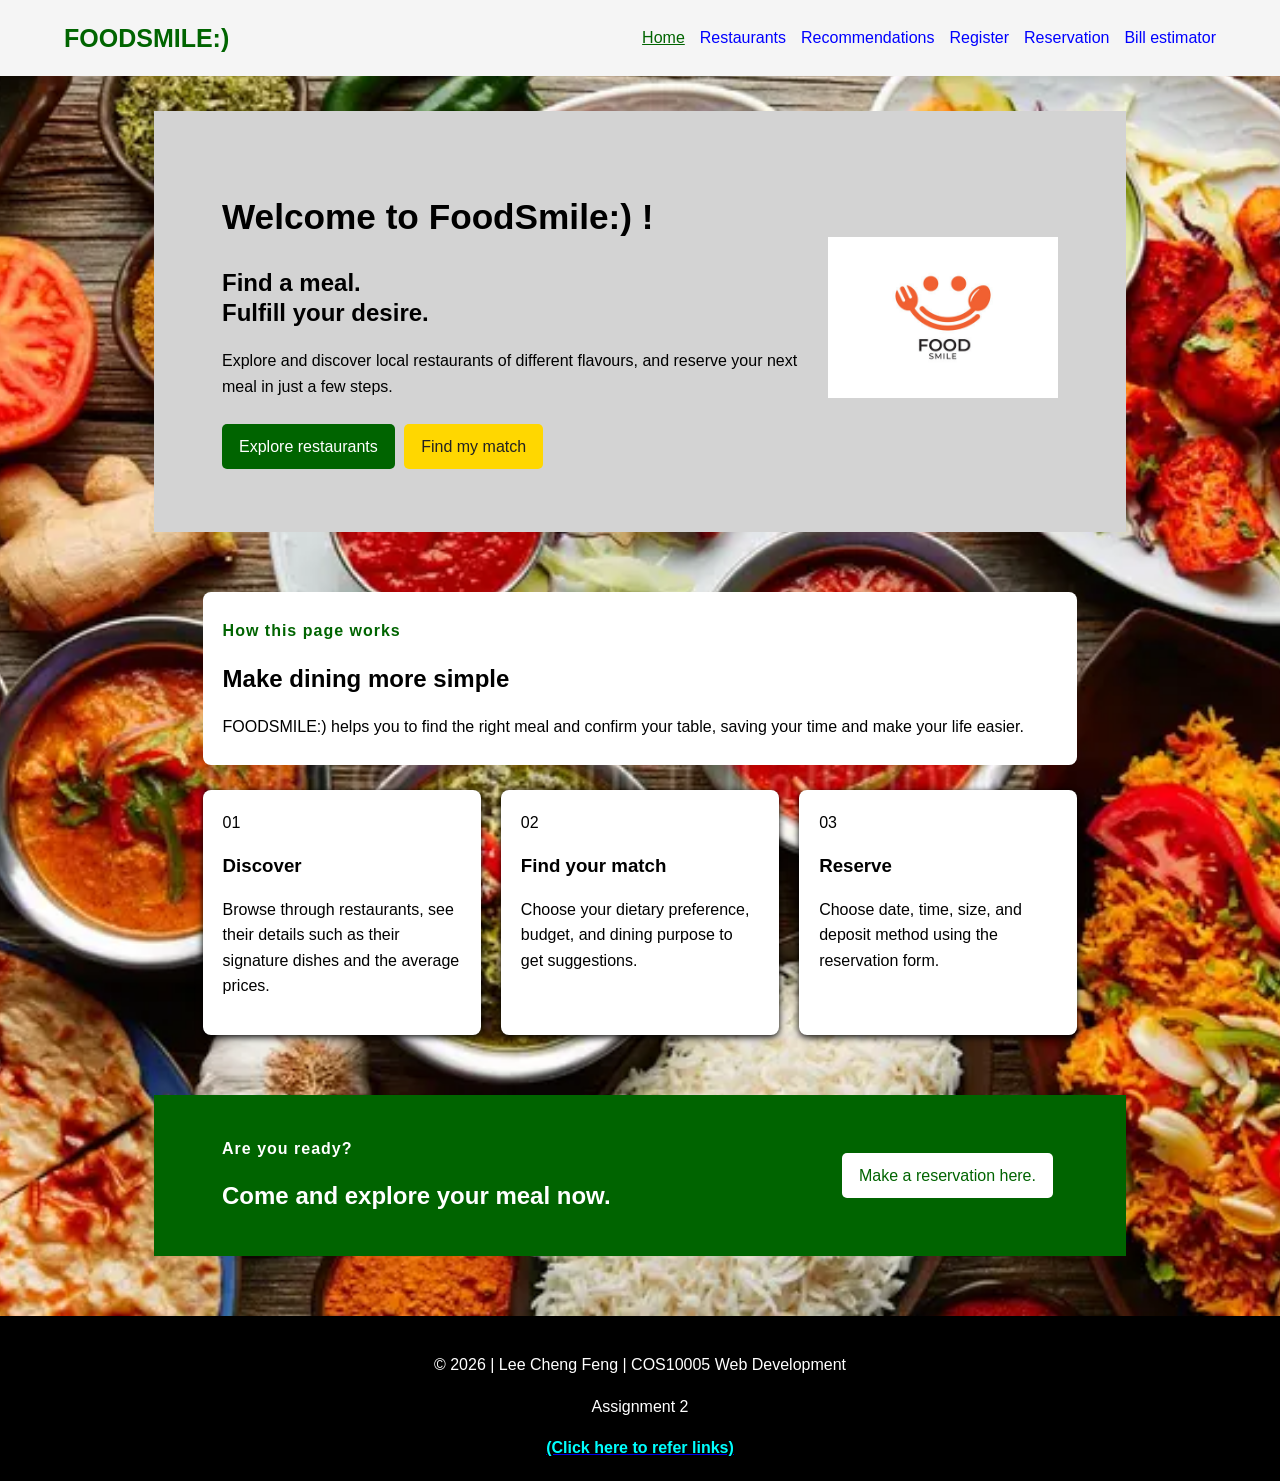
<file: 106730578_assign2/index.html>
<!DOCTYPE html>
<html lang="en">
<head>
<title>FOODSMILE:) | Home</title>
<meta charset="utf-8" />
<meta name="viewport" content="width=device-width, initial-scale=1">
<meta name="description" content="Web Development Assignment 2" >
<meta name="keywords" content="HTML, CSS and JavaScript" >
<meta name="author" content="Cheng Feng" >

<link href="css/style.css" rel="stylesheet">
<script src="js/script.js" defer></script>
</head>

<body style="background-image: url(images/background.webp); background-size: cover; background-repeat: no-repeat; background-position: center;">
    <header class="site-header">
        <a class="logo" href="index.html">FOODSMILE:)</a>
        <nav aria-label="Main navigation">
        <a class="active" aria-current="page" href="index.html">Home</a>
        <a href="restaurants.html">Restaurants</a>
        <a href="recommend.html">Recommendations</a>
        <a href="register.html">Register</a>
        <a href="reservation.html">Reservation</a>
        <a href="bill.html">Bill estimator</a>
        </nav>
    </header>

    <main>
        <section class="home">
            <div class="home-content">
                <h1>Welcome to FoodSmile:) !</h1>
                <h2>Find a meal.<br>Fulfill your desire.</h2>
                <p>Explore and discover local restaurants of different flavours, and reserve your next meal in just a few steps.</p>
                <div>
                    <a class="button" href="restaurants.html">Explore restaurants</a>
                    <a class="button button-outline" href="recommend.html">Find my match</a>
                </div>
            </div>
            <div class="home-logo"><img src="images/foodsmilelogo.jpg" alt="logo" height="300" width="300"></div>
        </section>

        <section class="section">
            <div class="section-heading">
                <p class="bold" >How this page works</p>
                <h2>Make dining more simple</h2>
                <p>FOODSMILE:) helps you to find the right meal and confirm your table, saving your time and make your life easier.</p>
            </div>

            <div class="feature-grid">
                <article class="feature-card"><span class="feature-number">01</span>
                    <h3>Discover</h3><p>Browse through restaurants, see their details such as their signature dishes and the average prices.</p></article>
                <article class="feature-card"><span class="feature-number">02</span>
                    <h3>Find your match</h3><p>Choose your dietary preference, budget, and dining purpose to get suggestions.</p></article>
                <article class="feature-card"><span class="feature-number">03</span>
                    <h3>Reserve</h3><p>Choose date, time, size, and deposit method using the reservation form.</p></article>
            </div>
        </section>

        <section class="below">
            <div><p class="bold">Are you ready?</p><h2>Come and explore your meal now.</h2></div>
            <a class="button button-light" href="reservation.html">Make a reservation here.</a>
        </section>
    </main>

    <footer class="site-footer"><p>&copy; 2026 | Lee Cheng Feng | COS10005 Web Development</p><p>Assignment 2</p><a href="refer.html"><strong>(Click here to refer links)</strong></a></footer>

</body>

</html>
</file>
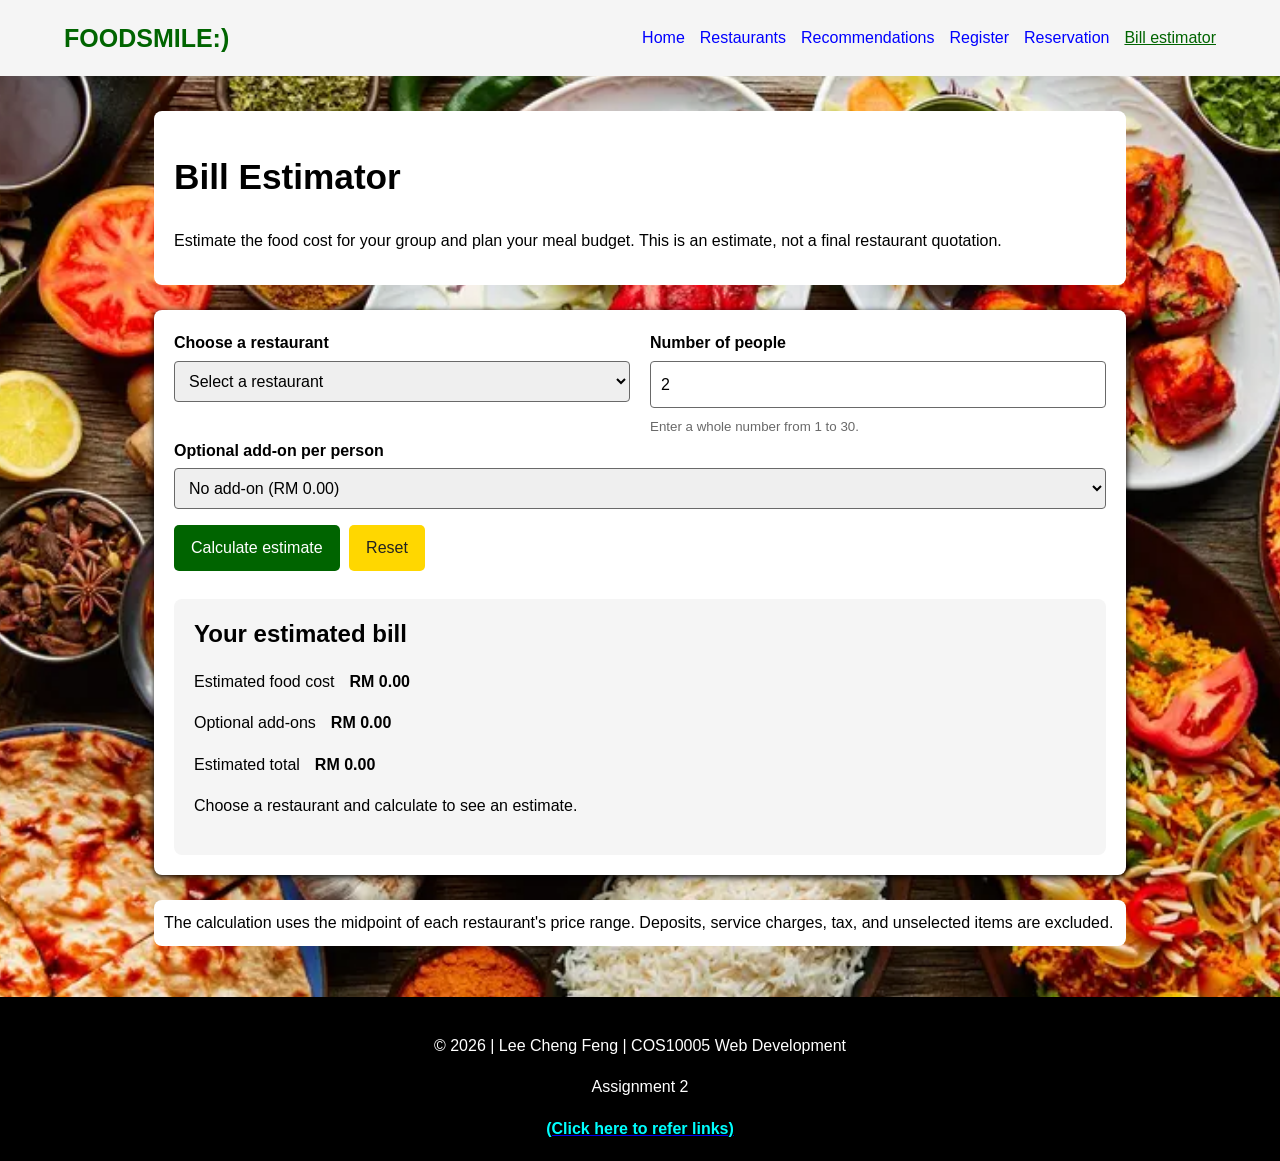
<file: 106730578_assign2/bill.html>
<!DOCTYPE html>
<html lang="en">
<head>
<title>FOODSMILE:) | Bill Estimator</title>
<meta charset="utf-8" />
<meta name="viewport" content="width=device-width, initial-scale=1">
<meta name="description" content="Web Development Assignment 2" >
<meta name="keywords" content="HTML, CSS and JavaScript" >
<meta name="author" content="Cheng Feng" >

<link href="css/style.css" rel="stylesheet">
<script src="js/script.js" defer></script>
</head>

<body style="background-image: url(images/background.webp); background-size: cover; background-repeat: no-repeat; background-position: center;">
    <header class="site-header">
        <a class="logo" href="index.html">FOODSMILE:)</a>
        <nav aria-label="Main navigation">
        <a href="index.html">Home</a>
        <a href="restaurants.html">Restaurants</a>
        <a href="recommend.html">Recommendations</a>
        <a href="register.html">Register</a>
        <a href="reservation.html">Reservation</a>
        <a class="active" aria-current="page" href="bill.html">Bill estimator</a>
        </nav>
    </header>

    <main class="page-main">
        <section class="page-intro"><h1>Bill Estimator</h1>
            <p>Estimate the food cost for your group and plan your meal budget. This is an estimate, not a final restaurant quotation.</p></section>
        <section class="form-panel">
            <form id="bill-form" novalidate>
                <div>
                    <div><label for="bill-restaurant">Choose a restaurant</label><select id="bill-restaurant" name="restaurant" required>
                        <option value="">Select a restaurant</option>
                        <option value="yip">Yip Noodle House</option>
                        <option value="grandmum">Grandmum Kitchen</option>
                        <option value="bangga">Bang Ga Bang Ga</option>
                        <option value="mentai">Sushi Mentai</option>
                        <option value="bkt">Yip Weng Bah Kut Teh</option>
                        <option value="moeko">Sushi Moeko</option></select></div>
                    <div><label for="bill-people">Number of people</label>
                        <input id="bill-people" name="people" type="number" min="1" max="30" value="2" required>
                        <small>Enter a whole number from 1 to 30.</small></div>
                    <div class="full-width"><label for="bill-extra">Optional add-on per person</label>
                        <select id="bill-extra" name="extra">
                            <option value="0">No add-on (RM 0.00)</option>
                            <option value="8">Starter (RM 8.00 per person)</option><option value="12">Dessert (RM 12.00 per person)</option>
                            <option value="6">Drink (RM 6.00 per person)</option></select></div>
                </div>
                <button class="button" type="submit">Calculate estimate</button>
                <button class="button button-outline" type="reset">Reset</button>
                <p id="bill-message" class="form-message" role="status" aria-live="polite"></p>
            </form>
            <div id="bill-result" aria-live="polite">
                <h2>Your estimated bill</h2>
                <p><span>Estimated food cost</span><strong id="bill-base">RM 0.00</strong></p>
                <p><span>Optional add-ons</span><strong id="bill-extra-total">RM 0.00</strong></p>
                <p><span>Estimated total</span><strong id="bill-total">RM 0.00</strong></p>
                <p id="bill-explanation">Choose a restaurant and calculate to see an estimate.</p>
            </div>
        </section>
        <p class="note">The calculation uses the midpoint of each restaurant's price range. 
            Deposits, service charges, tax, and unselected items are excluded.</p>
    </main>

    <footer class="site-footer"><p>&copy; 2026 | Lee Cheng Feng | COS10005 Web Development</p><p>Assignment 2</p><a href="refer.html"><strong>(Click here to refer links)</strong></a></footer>
</body>
</html>
</file>
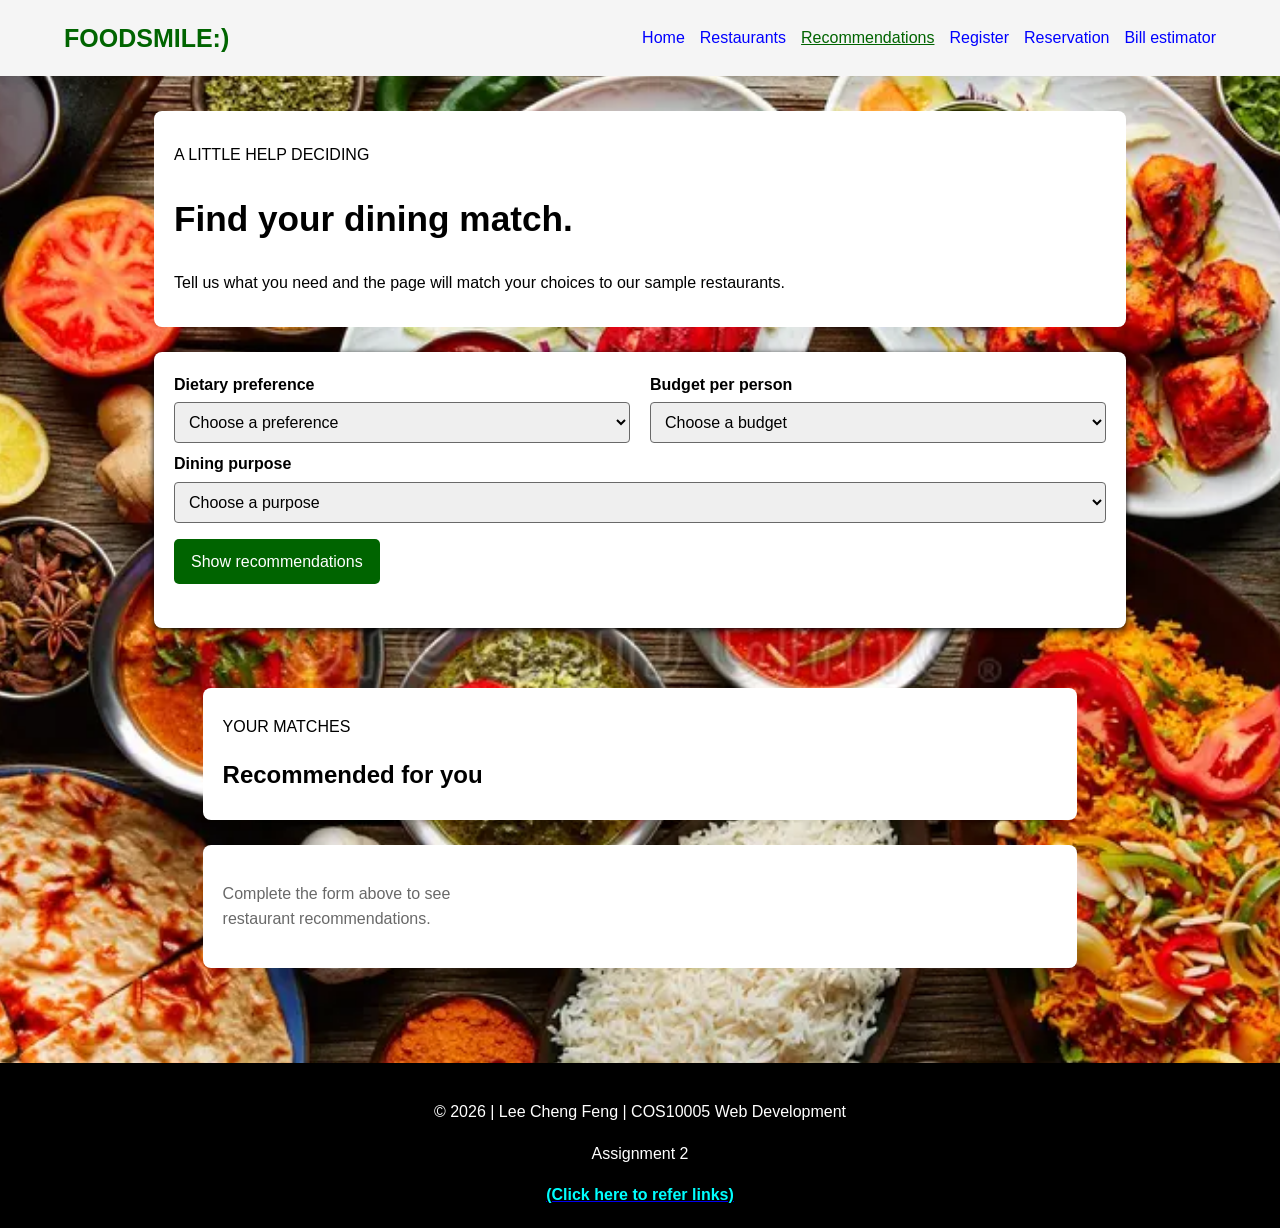
<file: 106730578_assign2/recommend.html>
<!DOCTYPE html>
<html lang="en">
<head>
<title>FOODSMILE:) | Recommendations</title>
<meta charset="utf-8" />
<meta name="viewport" content="width=device-width, initial-scale=1">
<meta name="description" content="Web Development Assignment 2" >
<meta name="keywords" content="HTML, CSS and JavaScript" >
<meta name="author" content="Cheng Feng" >

<link href="css/style.css" rel="stylesheet">
<script src="js/script.js" defer></script>
</head>

<body style="background-image: url(images/background.webp); background-size: cover; background-repeat: no-repeat; background-position: center;">
    <header class="site-header">
        <a class="logo" href="index.html">FOODSMILE:)</a>
        <nav aria-label="Main navigation">
        <a href="index.html">Home</a>
        <a href="restaurants.html">Restaurants</a>
        <a class="active" aria-current="page" href="recommend.html">Recommendations</a>
        <a href="register.html">Register</a>
        <a href="reservation.html">Reservation</a>
        <a href="bill.html">Bill estimator</a>
        </nav>
    </header>

    <main class="page-main">
        <section class="page-intro"><p>A LITTLE HELP DECIDING</p><h1>Find your dining match.</h1>
        <p>Tell us what you need and the page will match your choices to our sample restaurants.</p></section>
        <section class="form-panel">
            <form id="recommend-form">
                <div>
                    <div><label for="dietary">Dietary preference</label><select id="dietary" name="dietary" required>
                        <option value="">Choose a preference</option><option value="muslim">Muslim-friendly (pork-free)</option>
                        <option value="none">No preference</option></select></div>
                    <div><label for="budget">Budget per person</label><select id="budget" name="budget" required>
                        <option value="">Choose a budget</option><option value="low">Under RM 25</option>
                        <option value="medium">RM 25–40</option><option value="any">Any budget (up to RM 40)</option></select></div>
                    <div class="full-width"><label for="purpose">Dining purpose</label><select id="purpose" name="purpose" required>
                        <option value="">Choose a purpose</option><option value="family">Family</option>
                        <option value="friends">Friends / study group</option><option value="casual">Casual meal</option></select></div>
                </div>
                <button class="button" type="submit">Show recommendations</button>
                <p class="form-message" id="recommend-message" aria-live="polite"></p>
            </form>
        </section>
        <section class="section"><div class="section-heading left-heading"><p>YOUR MATCHES</p><h2>Recommended for you</h2></div><div id="recommend-results" class="recommend-results" aria-live="polite"><p class="empty-state">Complete the form above to see restaurant recommendations.</p></div></section>
    </main>

    <footer class="site-footer"><p>&copy; 2026 | Lee Cheng Feng | COS10005 Web Development</p><p>Assignment 2</p><a href="refer.html"><strong>(Click here to refer links)</strong></a></footer>
   
</body>

</html>
</file>
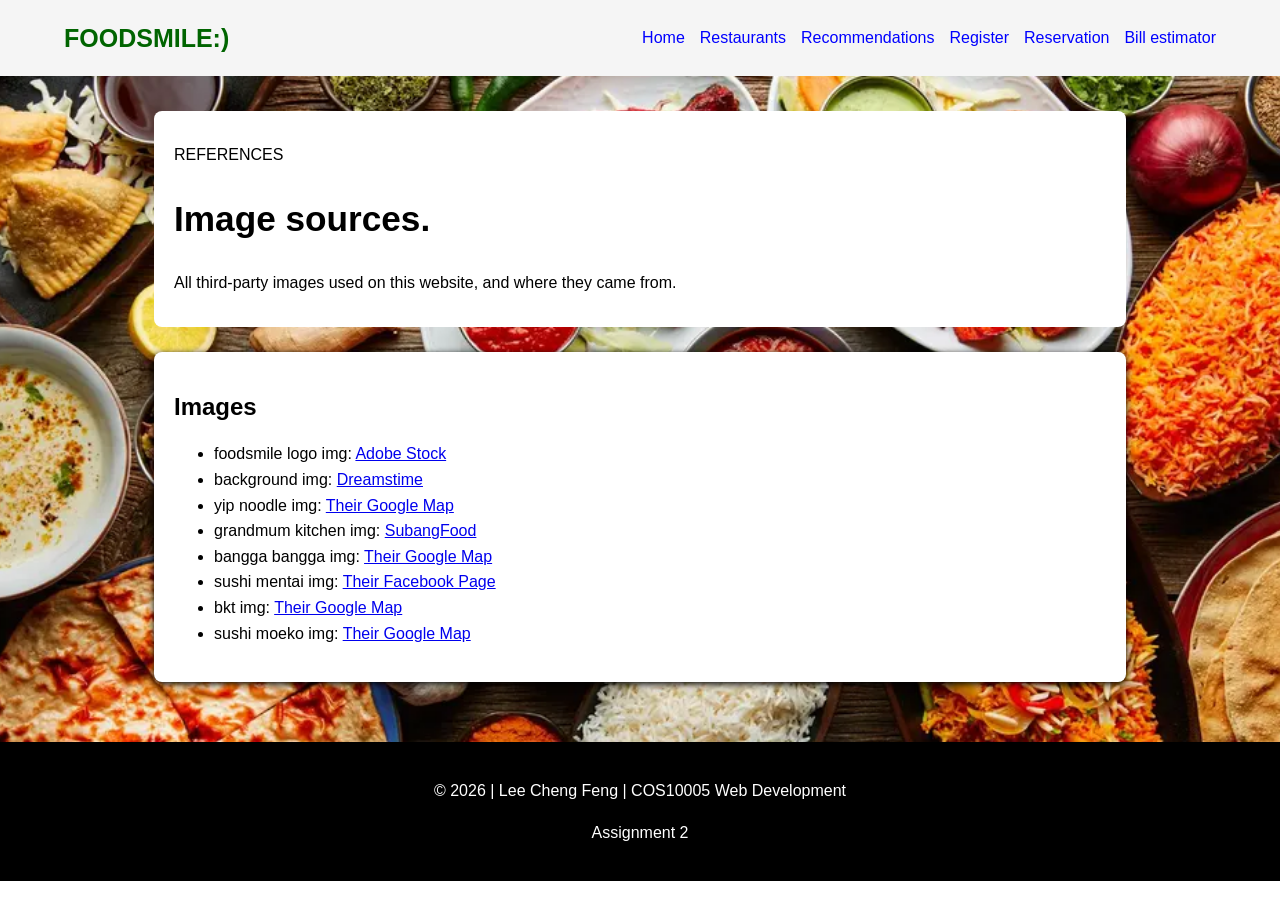
<file: 106730578_assign2/refer.html>
<!DOCTYPE html>
<html lang="en">
<head>
<title>FOODSMILE:) | References</title>
<meta charset="utf-8">
<meta name="viewport" content="width=device-width, initial-scale=1">
<meta name="description" content="Web Development Assignment 2">
<meta name="keywords" content="HTML, CSS and JavaScript">
<meta name="author" content="Cheng Feng">

<link href="css/style.css" rel="stylesheet">
<script src="js/script.js" defer></script>
</head>

<body style="background-image: url(images/background.webp); background-size: cover; background-repeat: no-repeat; background-position: center;">
    <header class="site-header">
        <a class="logo" href="index.html">FOODSMILE:)</a>
        <nav aria-label="Main navigation">
        <a href="index.html">Home</a>
        <a href="restaurants.html">Restaurants</a>
        <a href="recommend.html">Recommendations</a>
        <a href="register.html">Register</a>
        <a href="reservation.html">Reservation</a>
        <a href="bill.html">Bill estimator</a>
        </nav>
    </header>

    <main class="page-main">
        <section class="page-intro"><p>REFERENCES</p><h1>Image sources.</h1>
            <p>All third-party images used on this website, and where they came from.</p></section>
        <section class="form-panel">
            <h2>Images</h2>
            <ul>
            <li>foodsmile logo img: <a href="https://stock.adobe.com/search?k=food+logo&amp;asset_id=829908823">Adobe Stock</a></li>
            <li>background img: <a href="https://www.dreamstime.com/stock-photo-assorted-indian-recipes-food-various-spices-rice-wooden-table-image92742528">Dreamstime</a></li>
            <li>yip noodle img: <a href="https://www.google.com/maps/contrib/108924305484097502669/photos/@3.025941,101.6171987,3a,92y,90t/data=!3m7!1e2!3m5!1sCIABIhAGbzaqQSdmOmgNol8ACBfv!2e10!6shttps:%2F%2Flh3.googleusercontent.com%2Fgps-cs%2FAAjk-CMrHS2lfF_gVUQGy-nqz79YSsjZdvHRFoscy_GdkmSNMEb4U1iOG7lqHMJTmb_DedcNlOmfY6VCiHvxPYCf8nYN2Q5LMJ0PUMM9DoEeFCnGuegAeujW36WQmoivMjLX3zg2hgqwSNDJMzYx%3Dw365-h273-k-no!7i680!8i510!4m3!8m2!3m1!1e1?entry=ttu&amp;g_ep=EgoyMDI2MTEwOS4wIKXMDSoASAFQAw%3D%3D">Their Google Map</a></li>
            <li>grandmum kitchen img: <a href="https://subangfood.com/grandmum-kitchen/">SubangFood</a></li>
            <li>bangga bangga img: <a href="https://www.google.com/maps/contrib/104520121791303305859/photos/@3.0754102,101.5889601,3a,75y,90t/data=!3m7!1e2!3m5!1sCIABIhBJEM4wWtRqfxXjvhR-ZeHr!2e10!6shttps:%2F%2Flh3.googleusercontent.com%2Fgps-cs%2FAAjk-CMtzwk8c4mlLaq8cgiuZHRaWTjk5FIwIkWbJUclkvhvCQPobvbONkdr7h8GPVEuCMFLQ877AEsxDYa_oC1KuA5r-YUaivyh1Li63Yvi32xB2_OBBVqlRsUESQm7OWegl6QakgFsqFrsG10f%3Dw365-h486-k-no!7i3024!8i4032!4m3!8m2!3m1!1e1?entry=ttu&amp;g_ep=EgoyMDI2MTEwOS4wIKXMDSoASAFQAw%3D%3D">Their Google Map</a></li>
            <li>sushi mentai img: <a href="https://www.facebook.com/sushimentaimalaysia/posts/sushi-mentai-bandar-puteri-puchong-is-opened-nowthanks-for-coming-to-our-opening/1228061264023083/">Their Facebook Page</a></li>
            <li>bkt img: <a href="https://www.google.com/maps/contrib/102308442560739303453/photos/@3.0220952,101.6167404,3a,107.5y,90t/data=!3m7!1e2!3m5!1sCIABIhC8sxhUX91uHFif-V4NBJmS!2e10!6shttps:%2F%2Flh3.googleusercontent.com%2Fgps-cs%2FAAjk-COEIsbNb51pNJ-iliOtcQO7qXlv_s2o4GhUqB5xKbl9ZM6QBSy_QheQC9OWVSZV8KBVen2twf-_5MjWo-OuVos26rVx0L8WZvUscmHGJ6XIp4hXu4-qvArSLJfX6u_LMg9k53ntOtArNxCi%3Dw393-h260-k-no!7i720!8i476!4m3!8m2!3m1!1e1?entry=ttu&amp;g_ep=EgoyMDI2MTEwOS4wIKXMDSoASAFQAw%3D%3D">Their Google Map</a></li>
            <li>sushi moeko img: <a href="https://www.google.com/maps/place/Sushi+Moeko/@3.0752463,101.5881754,3a,75y,90t/data=!3m8!1e2!3m6!1sCIABIhDgDwy3yP3NQHVy2tHeOgjg!2e10!3e12!6shttps:%2F%2Flh3.googleusercontent.com%2Fgrass-cs%2FAABkmLeW7fCy9NFyUCcTZuD5N-yrrn62TV1d-R7n7Vwl4dxt9lECokXHTK2yD1GreusOvCRvcd6kZIcAT8irS6x_Xl_KKz86O28Og7MqcFo0Ple3l0nN-AHs9i9lKgVaiInv-5Ngu9yCGlsBr5Q%3Dw86-h129-k-no!7i2688!8i4032!4m13!1m5!8m4!1e2!2s109927180625220513158!3m1!1e1!3m6!1s0x31cc4d83e51de10b:0xb75f8edb8e7bdd01!8m2!3d3.0752463!4d101.5881754!10e5!16s%2Fg%2F11xp2m76dj?entry=ttu&amp;g_ep=EgoyMDI2MTEwOS4wIKXMDSoASAFQAw%3D%3D">Their Google Map</a></li>
            </ul>
        </section>
    </main>

    <footer class="site-footer"><p>&copy; 2026 | Lee Cheng Feng | COS10005 Web Development</p><p>Assignment 2</p></footer>
    
</body>
</html>
</file>
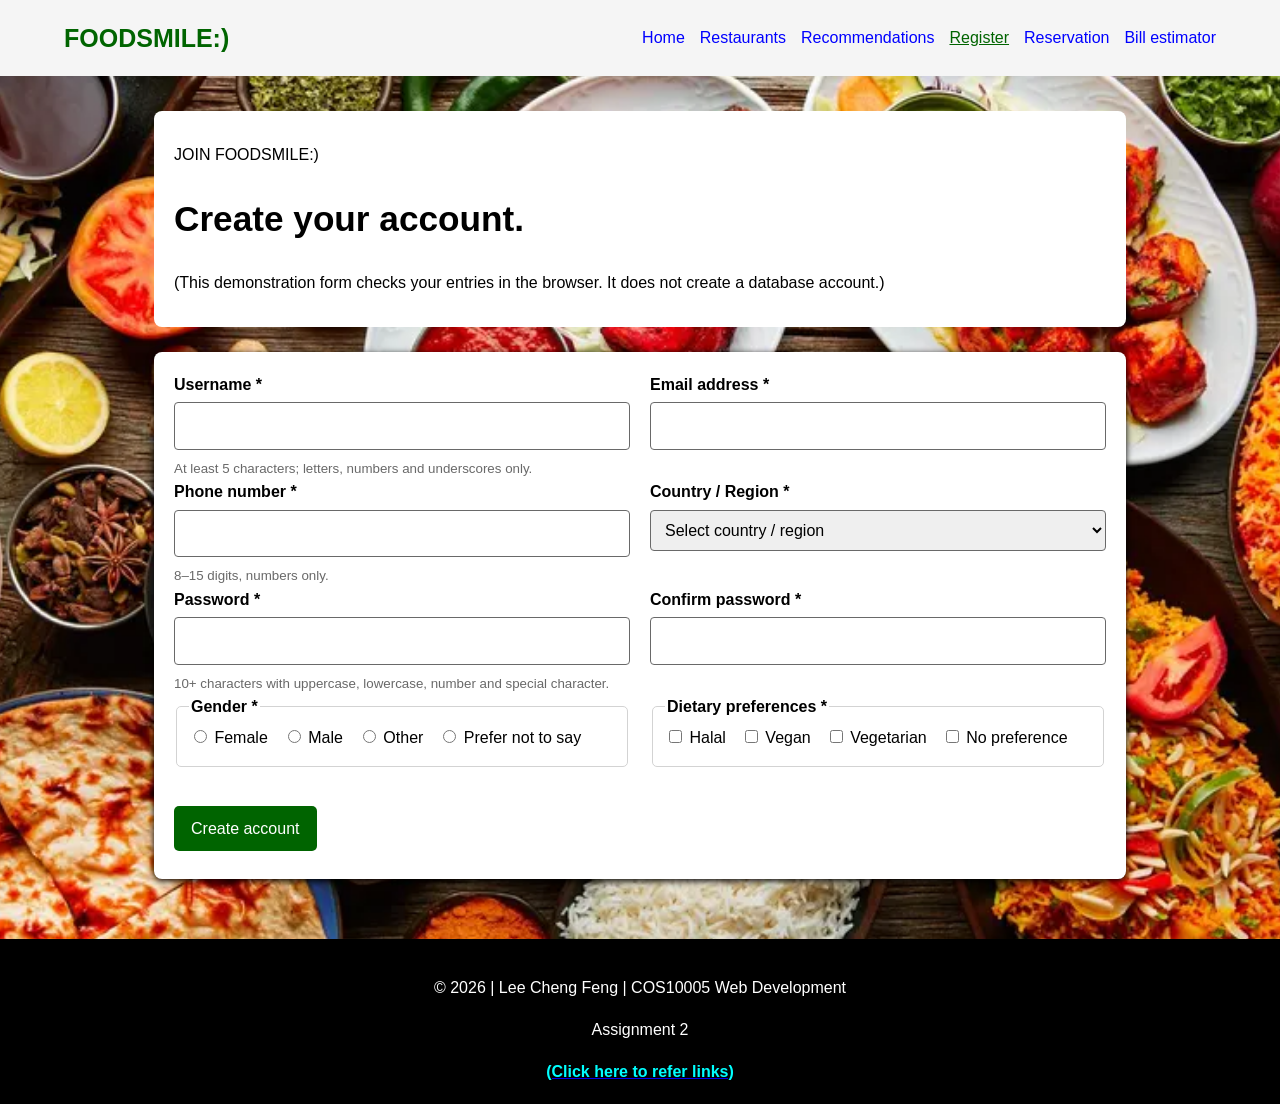
<file: 106730578_assign2/register.html>
<!DOCTYPE html>
<html lang="en">
<head>
<title>FOODSMILE:) | Register</title>
<meta charset="utf-8" />
<meta name="viewport" content="width=device-width, initial-scale=1">
<meta name="description" content="Web Development Assignment 2" >
<meta name="keywords" content="HTML, CSS and JavaScript" >
<meta name="author" content="Cheng Feng" >

<link href="css/style.css" rel="stylesheet">
<script src="js/script.js" defer></script>
</head>

<body style="background-image: url(images/background.webp); background-size: cover; background-repeat: no-repeat; background-position: center;">
    <header class="site-header">
        <a class="logo" href="index.html">FOODSMILE:)</a>
        <nav aria-label="Main navigation">
        <a href="index.html">Home</a>
        <a href="restaurants.html">Restaurants</a>
        <a href="recommend.html">Recommendations</a>
        <a class="active" aria-current="page" href="register.html">Register</a>
        <a href="reservation.html">Reservation</a>
        <a href="bill.html">Bill estimator</a>
        </nav>
    </header>

    <main class="page-main">
        <section class="page-intro"><p>JOIN FOODSMILE:)</p><h1>Create your account.</h1>
        <p>(This demonstration form checks your entries in the browser. It does not create a database account.)</p></section>
        <section class="form-panel">
            <form id="register-form" action="http://mercury.swin.edu.au/it000000/cos10005/regtest.php" method="post" novalidate>
                <div>
                    <div><label for="username">Username *</label><input id="username" name="username" autocomplete="username" required>
                        <small>At least 5 characters; letters, numbers and underscores only.</small><span class="error" id="username-error"></span></div>
                    <div><label for="reg-email">Email address *</label><input id="reg-email" name="email" type="email" autocomplete="email" required>
                        <span class="error" id="reg-email-error"></span></div>
                    <div><label for="reg-phone">Phone number *</label><input id="reg-phone" name="phone" type="tel" inputmode="numeric" autocomplete="tel" required>
                        <small>8–15 digits, numbers only.</small><span class="error" id="reg-phone-error"></span></div>
                    <div><label for="country">Country / Region *</label><select id="country" name="country" required><option value="">Select country / region</option>
                        <option>Malaysia</option><option>Other</option></select><span class="error" id="country-error"></span></div>
                    <div><label for="password">Password *</label><input id="password" name="password" type="password" autocomplete="new-password" required>
                        <small>10+ characters with uppercase, lowercase, number and special character.</small><span class="error" id="password-error"></span></div>
                    <div><label for="confirm-password">Confirm password *</label><input id="confirm-password" name="confirm_password" type="password" autocomplete="new-password" required>
                        <span class="error" id="confirm-password-error"></span></div>

                    <fieldset><legend>Gender *</legend>
                        <div class="choice-row">
                            <label><input type="radio" name="gender" value="female"> Female</label>
                            <label><input type="radio" name="gender" value="male"> Male</label>
                            <label><input type="radio" name="gender" value="other"> Other</label>
                            <label><input type="radio" name="gender" value="prefer-not-to-say"> Prefer not to say</label></div>
                        <span class="error" id="gender-error"></span></fieldset>

                    <fieldset><legend>Dietary preferences *</legend>
                        <div class="choice-row">
                            <label><input type="checkbox" name="dietary_preferences" value="halal"> Halal</label>
                            <label><input type="checkbox" name="dietary_preferences" value="vegan"> Vegan</label>
                            <label><input type="checkbox" name="dietary_preferences" value="vegetarian"> Vegetarian</label>
                            <label><input type="checkbox" name="dietary_preferences" value="none"> No preference</label></div>
                        <span class="error" id="dietary-preferences-error"></span></fieldset>
                </div>
                <p class="form-message" id="register-message" aria-live="polite"></p>
                <button class="button" type="submit">Create account</button>
            </form>
        </section>
    </main>

    <footer class="site-footer"><p>&copy; 2026 | Lee Cheng Feng | COS10005 Web Development</p><p>Assignment 2</p><a href="refer.html"><strong>(Click here to refer links)</strong></a></footer>
</body>
</html>
</file>
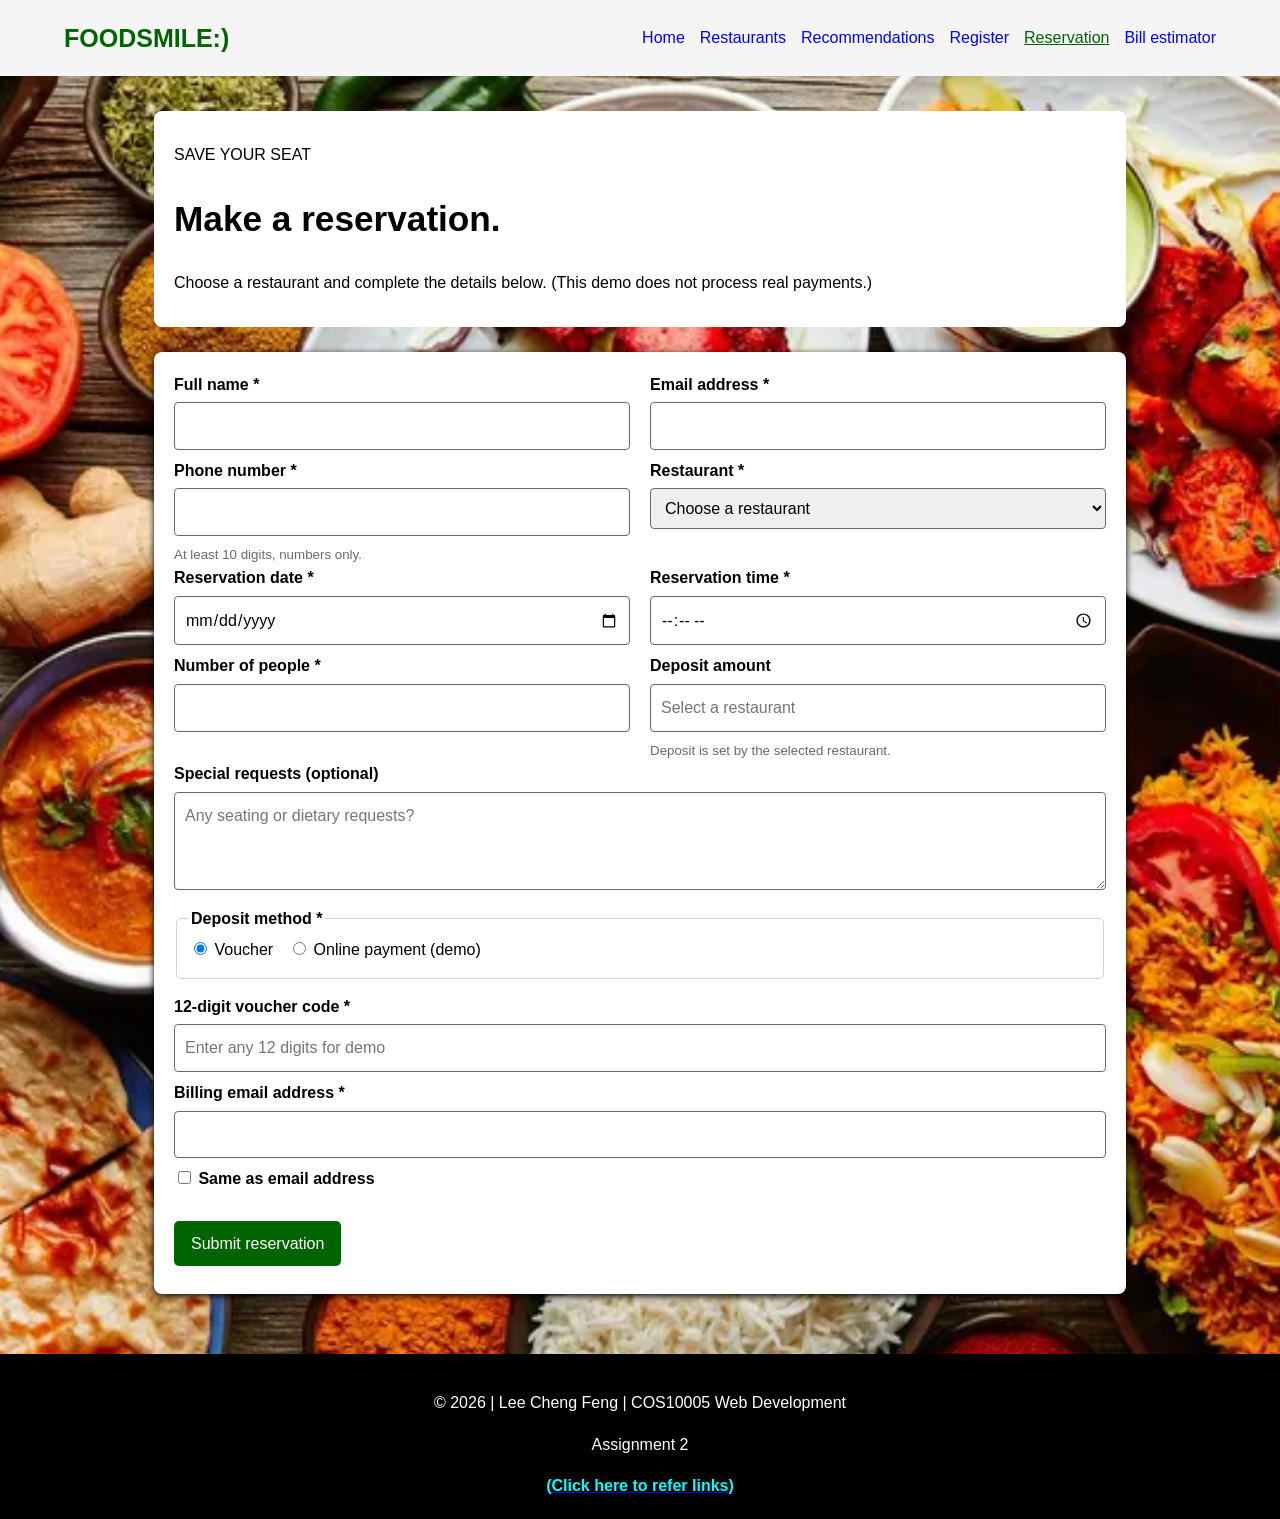
<file: 106730578_assign2/reservation.html>
<!DOCTYPE html>
<html lang="en">
<head>
<title>FOODSMILE:) | Reservation</title>
<meta charset="utf-8" />
<meta name="viewport" content="width=device-width, initial-scale=1">
<meta name="description" content="Web Development Assignment 2" >
<meta name="keywords" content="HTML, CSS and JavaScript" >
<meta name="author" content="Cheng Feng" >

<link href="css/style.css" rel="stylesheet">
<script src="js/script.js" defer></script>
</head>

<body style="background-image: url(images/background.webp); background-size: cover; background-repeat: no-repeat; background-position: center;">
    <header class="site-header">
        <a class="logo" href="index.html">FOODSMILE:)</a>
        <nav aria-label="Main navigation">
        <a href="index.html">Home</a>
        <a href="restaurants.html">Restaurants</a>
        <a href="recommend.html">Recommendations</a>
        <a href="register.html">Register</a>
        <a class="active" aria-current="page" href="reservation.html">Reservation</a>
        <a href="bill.html">Bill estimator</a>
        </nav>
    </header>

    <main class="page-main">
        <section class="page-intro"><p>SAVE YOUR SEAT</p><h1>Make a reservation.</h1>
            <p>Choose a restaurant and complete the details below. (This demo does not process real payments.)</p></section>
        <section class="form-panel">
            <form id="reservation-form" action="http://mercury.swin.edu.au/it000000/cos10005/regtest.php" method="post" novalidate>
                <div>
                    <div><label for="full-name">Full name *</label><input id="full-name" name="full_name" autocomplete="name" required>
                        <span class="error" id="full-name-error"></span></div>
                    <div><label for="res-email">Email address *</label><input id="res-email" name="email" type="email" autocomplete="email" required>
                        <span class="error" id="res-email-error"></span></div>
                    <div><label for="res-phone">Phone number *</label><input id="res-phone" name="phone" type="tel" inputmode="numeric" autocomplete="tel" required>
                        <small>At least 10 digits, numbers only.</small><span class="error" id="res-phone-error"></span></div>
                    <div><label for="restaurant">Restaurant *</label><select id="restaurant" name="restaurant" required>
                        <option value="">Choose a restaurant</option><option value="yip">Yip Noodle House</option>
                        <option value="grandmum">Grandmum Kitchen</option><option value="bangga">Bang Ga Bang Ga</option>
                        <option value="mentai">Sushi Mentai</option><option value="bkt">Yip Weng Bah Kut Teh</option>
                        <option value="moeko">Sushi Moeko</option></select><span class="error" id="restaurant-error"></span></div>
                    <div><label for="reservation-date">Reservation date *</label><input id="reservation-date" name="reservation_date" type="date" required>
                        <span class="error" id="reservation-date-error"></span></div>
                    <div><label for="reservation-time">Reservation time *</label><input id="reservation-time" name="reservation_time" type="time" required>
                        <span class="error" id="reservation-time-error"></span></div>
                    <div><label for="people">Number of people *</label><input id="people" name="people" type="number" min="1" step="1" required>
                        <span class="error" id="people-error"></span></div>
                    <div><label for="deposit">Deposit amount</label><input id="deposit" name="deposit" readonly placeholder="Select a restaurant">
                        <small>Deposit is set by the selected restaurant.</small></div>
                    <div class="full-width"><label for="requests">Special requests (optional)</label>
                        <textarea id="requests" name="requests" rows="3" placeholder="Any seating or dietary requests?"></textarea></div>
                    <fieldset class="full-width"><legend>Deposit method *</legend>
                        <div class="choice-row">
                            <label><input type="radio" name="payment_method" value="voucher" checked> Voucher</label>
                            <label><input type="radio" name="payment_method" value="online"> Online payment (demo)</label></div></fieldset>
                    <div class="full-width" id="voucher-field"><label for="voucher-code">12-digit voucher code *</label>
                        <input id="voucher-code" name="voucher_code" inputmode="numeric" maxlength="12" placeholder="Enter any 12 digits for demo">
                        <span class="error" id="voucher-code-error"></span></div>
                    <div class="full-width hidden" id="card-fields">
                        <p>Use fake card details only. This page does not process payments.</p>
                        <div><label for="card-type">Card type *</label><select id="card-type" name="card_type">
                            <option value="">Choose card type</option><option value="visa">Visa</option>
                            <option value="mastercard">Mastercard</option><option value="amex">American Express</option>
                        </select><span class="error" id="card-type-error"></span></div>
                        <div><label for="card-number">Card number *</label>
                            <input id="card-number" name="card_number" inputmode="numeric" autocomplete="off" placeholder="Digits only">
                            <span class="error" id="card-number-error"></span></div>
                    </div>
                    <div class="full-width"><label for="billing-email">Billing email address *</label>
                        <input id="billing-email" name="billing_email" type="email" required>
                        <label><input type="checkbox" id="same-email"> Same as email address</label>
                        <span class="error" id="billing-email-error"></span></div>
                </div>
                <p class="form-message" id="reservation-message" aria-live="polite"></p>
                <button class="button" type="submit">Submit reservation</button>
            </form>
        </section>
    </main>

    <footer class="site-footer"><p>&copy; 2026 | Lee Cheng Feng | COS10005 Web Development</p><p>Assignment 2</p><a href="refer.html"><strong>(Click here to refer links)</strong></a></footer>
</body>
</html>
</file>
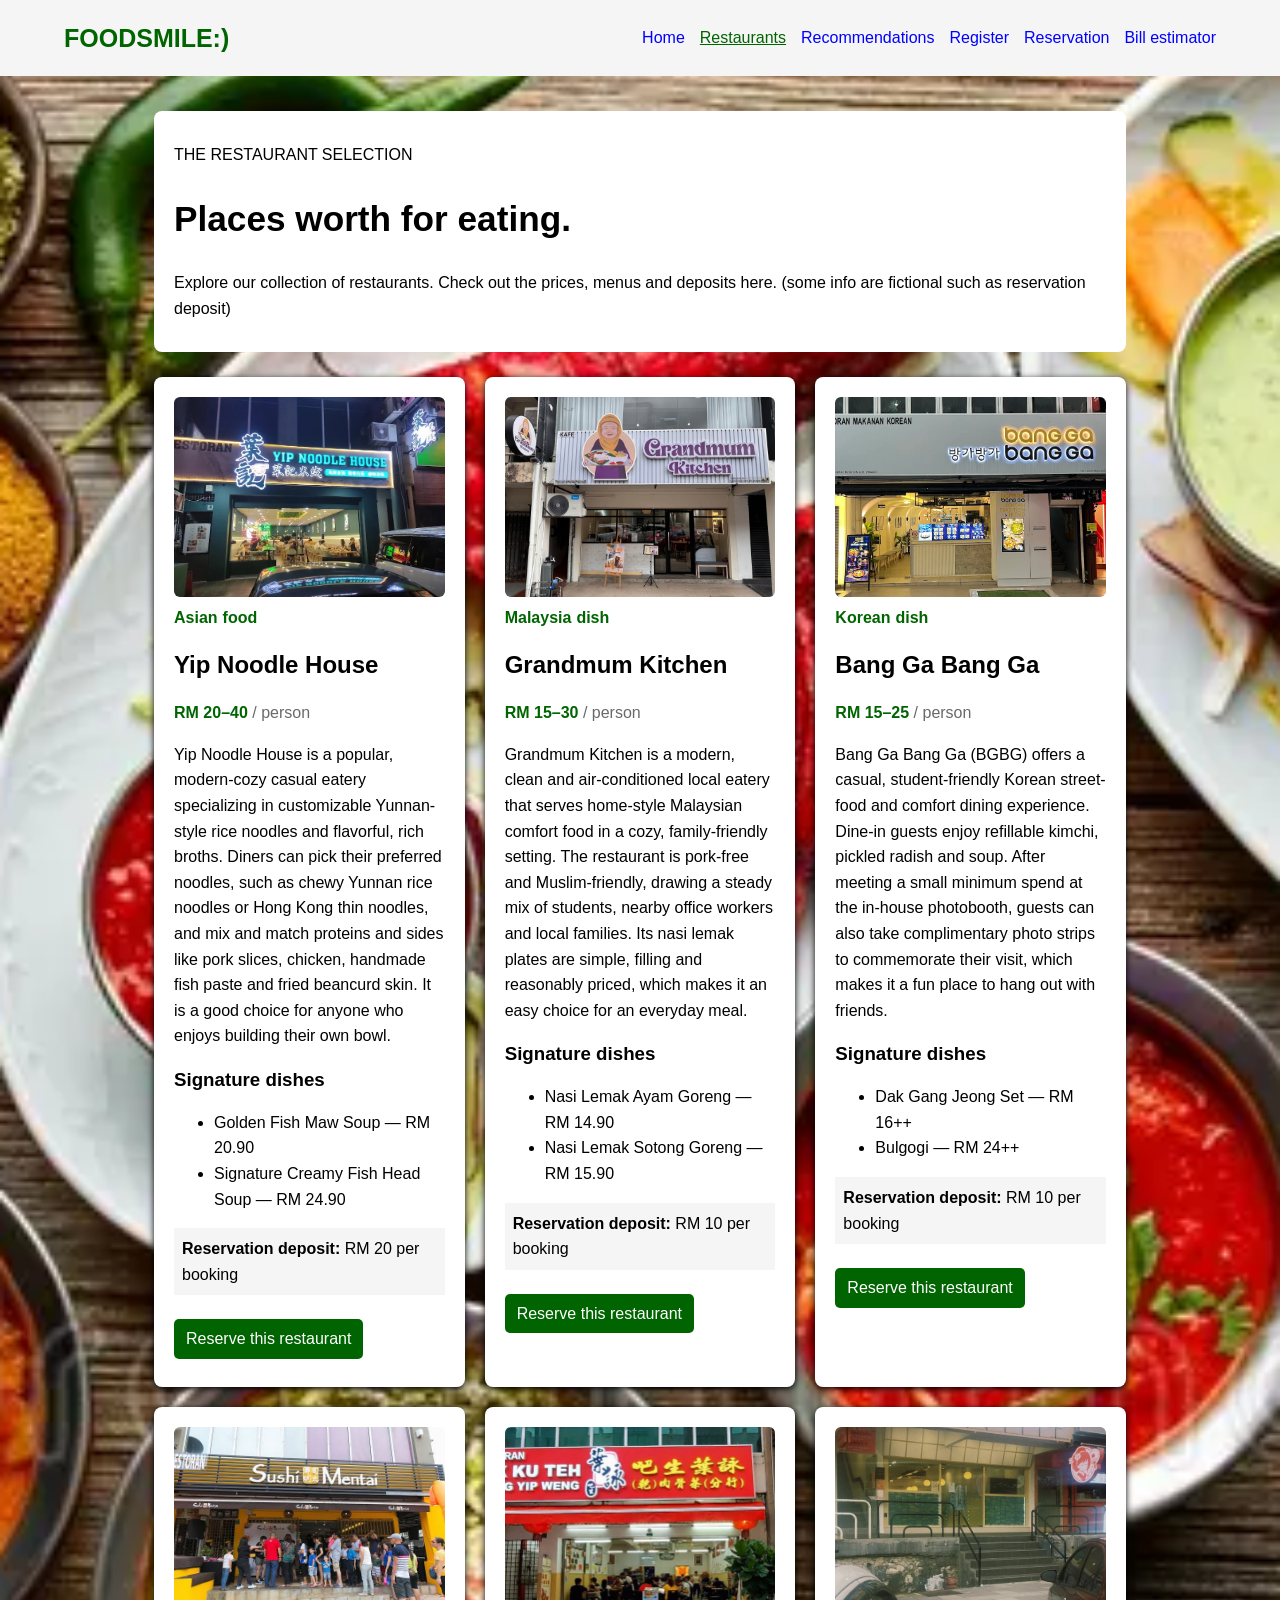
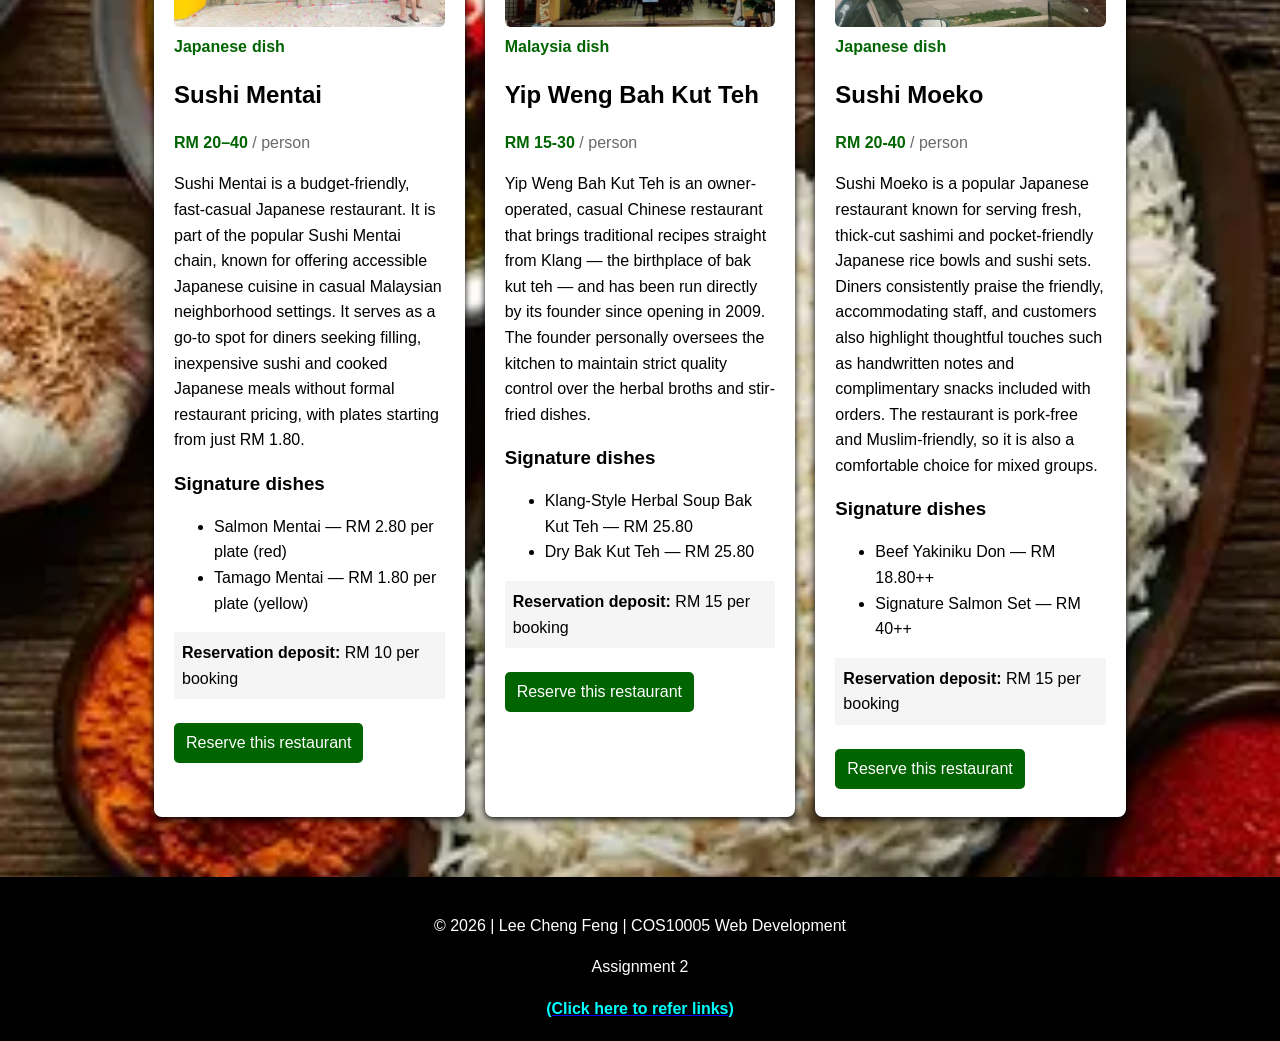
<file: 106730578_assign2/restaurants.html>
<!DOCTYPE html>
<html lang="en">
<head>
<title>FOODSMILE:) | Restaurants</title>
<meta charset="utf-8" />
<meta name="viewport" content="width=device-width, initial-scale=1">
<meta name="description" content="Web Development Assignment 2" >
<meta name="keywords" content="HTML, CSS and JavaScript" >
<meta name="author" content="Cheng Feng" >

<link href="css/style.css" rel="stylesheet">
<script src="js/script.js" defer></script>
</head>

<body style="background-image: url(images/background.webp); background-size: cover; background-repeat: no-repeat; background-position: center;">
    <header class="site-header">
        <a class="logo" href="index.html">FOODSMILE:)</a>
        <nav aria-label="Main navigation">
        <a href="index.html">Home</a>
        <a class="active" aria-current="page" href="restaurants.html">Restaurants</a>
        <a href="recommend.html">Recommendations</a>
        <a href="register.html">Register</a>
        <a href="reservation.html">Reservation</a>
        <a href="bill.html">Bill estimator</a>
        </nav>
    </header>
    
    <main class="page-main">
        <section class="page-intro"><p>THE RESTAURANT SELECTION</p><h1>Places worth for eating.</h1>
            <p>Explore our collection of restaurants. Check out the prices, menus and deposits here. (some info are fictional such as reservation deposit)</p></section>
            <section class="restaurant-grid" id="restaurant-list" aria-label="Restaurant listings">
                
                <article class="restaurant-card">
                    <div class="restaurant-art"><img src="images/yip.webp" alt="yip" height="300" width="300"></div>
                    <div class="restaurant-info"><div class="tag-row"><span class="tag">Asian</span><span class="tag"> food</span></div>
                    <h2>Yip Noodle House</h2><p class="price">RM 20–40 <span>/ person</span></p>
                    <p>
                        Yip Noodle House is a popular, modern-cozy casual eatery specializing in customizable Yunnan-style rice noodles and flavorful, rich broths.
                        Diners can pick their preferred noodles, such as chewy Yunnan rice noodles or Hong Kong thin noodles,
                        and mix and match proteins and sides like pork slices, chicken, handmade fish paste and fried beancurd skin.
                        It is a good choice for anyone who enjoys building their own bowl.
                    </p>
                    <h3>Signature dishes</h3><ul><li>Golden Fish Maw Soup — RM 20.90</li><li>Signature Creamy Fish Head Soup — RM 24.90</li></ul>
                    <p class="deposit"><strong>Reservation deposit:</strong> RM 20 per booking</p><button class="button button-small reserve-button" type="button" data-restaurant="yip">Reserve this restaurant</button></div>
                </article>
                
                <article class="restaurant-card">
                    <div class="restaurant-art"><img src="images/grandmum.jpeg" alt="grandmum" height="300" width="300"></div>
                    <div class="restaurant-info"><div class="tag-row"><span class="tag">Malaysia</span><span class="tag"> dish</span></div>
                    <h2>Grandmum Kitchen</h2><p class="price">RM 15–30 <span>/ person</span></p>
                    <p>
                        Grandmum Kitchen is a modern, clean and air-conditioned local eatery that serves home-style Malaysian comfort food 
                        in a cozy, family-friendly setting. The restaurant is pork-free and Muslim-friendly, drawing a steady mix of students,
                        nearby office workers and local families. Its nasi lemak plates are simple, filling and reasonably priced, 
                        which makes it an easy choice for an everyday meal.
                    </p>
                    <h3>Signature dishes</h3><ul><li>Nasi Lemak Ayam Goreng — RM 14.90</li><li>Nasi Lemak Sotong Goreng — RM 15.90</li></ul>
                    <p class="deposit"><strong>Reservation deposit:</strong> RM 10 per booking</p><button class="button button-small reserve-button" type="button" data-restaurant="grandmum">Reserve this restaurant</button></div>
                </article>

                <article class="restaurant-card">
                    <div class="restaurant-art"><img src="images/bangga.webp" alt="bangga" height="300" width="300"></div>
                    <div class="restaurant-info"><div class="tag-row"><span class="tag">Korean</span><span class="tag"> dish</span></div>
                    <h2>Bang Ga Bang Ga</h2><p class="price">RM 15–25 <span>/ person</span></p>
                    <p>
                        Bang Ga Bang Ga (BGBG) offers a casual, student-friendly Korean street-food and comfort dining experience.
                        Dine-in guests enjoy refillable kimchi, pickled radish and soup.
                        After meeting a small minimum spend at the in-house photobooth, 
                        guests can also take complimentary photo strips to commemorate their visit, 
                        which makes it a fun place to hang out with friends.
                    </p>
                    <h3>Signature dishes</h3><ul><li>Dak Gang Jeong Set — RM 16++</li><li>Bulgogi — RM 24++</li></ul>
                    <p class="deposit"><strong>Reservation deposit:</strong> RM 10 per booking</p><button class="button button-small reserve-button" type="button" data-restaurant="bangga">Reserve this restaurant</button></div>
                </article>

                <article class="restaurant-card">
                    <div class="restaurant-art"><img src="images/mentai.jpg" alt="mentai" height="300" width="300"></div>
                    <div class="restaurant-info"><div class="tag-row"><span class="tag">Japanese</span><span class="tag"> dish</span></div>
                    <h2>Sushi Mentai</h2><p class="price">RM 20–40 <span>/ person</span></p>
                    <p>
                        Sushi Mentai is a budget-friendly, fast-casual Japanese restaurant. It is part of the popular Sushi Mentai chain, 
                        known for offering accessible Japanese cuisine in casual Malaysian neighborhood settings. 
                        It serves as a go-to spot for diners seeking filling, inexpensive sushi and cooked Japanese meals 
                        without formal restaurant pricing, with plates starting from just RM 1.80.
                    </p>
                    <h3>Signature dishes</h3><ul><li>Salmon Mentai — RM 2.80 per plate (red)</li><li>Tamago Mentai — RM 1.80 per plate (yellow)</li></ul>
                    <p class="deposit"><strong>Reservation deposit:</strong> RM 10 per booking</p><button class="button button-small reserve-button" type="button" data-restaurant="mentai">Reserve this restaurant</button></div>
                </article>

                <article class="restaurant-card">
                    <div class="restaurant-art"><img src="images/bkt.jpg" alt="bkt" height="300" width="300"></div>
                    <div class="restaurant-info"><div class="tag-row"><span class="tag">Malaysia</span><span class="tag"> dish</span></div>
                    <h2>Yip Weng Bah Kut Teh</h2><p class="price">RM 15-30 <span>/ person</span></p>
                    <p>
                        Yip Weng Bah Kut Teh is an owner-operated, casual Chinese restaurant that brings traditional recipes straight from Klang
                        — the birthplace of bak kut teh — and has been run directly by its founder since opening in 2009.
                        The founder personally oversees the kitchen to maintain strict quality control over the herbal broths and stir-fried dishes.
                    </p>
                    <h3>Signature dishes</h3><ul><li>Klang-Style Herbal Soup Bak Kut Teh — RM 25.80</li><li>Dry Bak Kut Teh — RM 25.80</li></ul>
                    <p class="deposit"><strong>Reservation deposit:</strong> RM 15 per booking</p><button class="button button-small reserve-button" type="button" data-restaurant="bkt">Reserve this restaurant</button></div>
                </article>

                <article class="restaurant-card">
                    <div class="restaurant-art"><img src="images/moeko.webp" alt="moeko" height="300" width="300"></div>
                    <div class="restaurant-info"><div class="tag-row"><span class="tag">Japanese</span><span class="tag"> dish</span></div>
                    <h2>Sushi Moeko</h2><p class="price">RM 20-40 <span>/ person</span></p>
                    <p>
                        Sushi Moeko is a popular Japanese restaurant known for serving fresh, 
                        thick-cut sashimi and pocket-friendly Japanese rice bowls and sushi sets. 
                        Diners consistently praise the friendly, accommodating staff, 
                        and customers also highlight thoughtful touches such as handwritten notes and complimentary snacks included with orders. 
                        The restaurant is pork-free and Muslim-friendly, so it is also a comfortable choice for mixed groups.
                    </p>
                    <h3>Signature dishes</h3><ul><li>Beef Yakiniku Don — RM 18.80++</li><li>Signature Salmon Set — RM 40++</li></ul>
                    <p class="deposit"><strong>Reservation deposit:</strong> RM 15 per booking</p><button class="button button-small reserve-button" type="button" data-restaurant="moeko">Reserve this restaurant</button></div>
                </article>
        </section>
  </main>

  <footer class="site-footer"><p>&copy; 2026 | Lee Cheng Feng | COS10005 Web Development</p><p>Assignment 2</p><a href="refer.html"><strong>(Click here to refer links)</strong></a></footer>

</body>

</html>
</file>
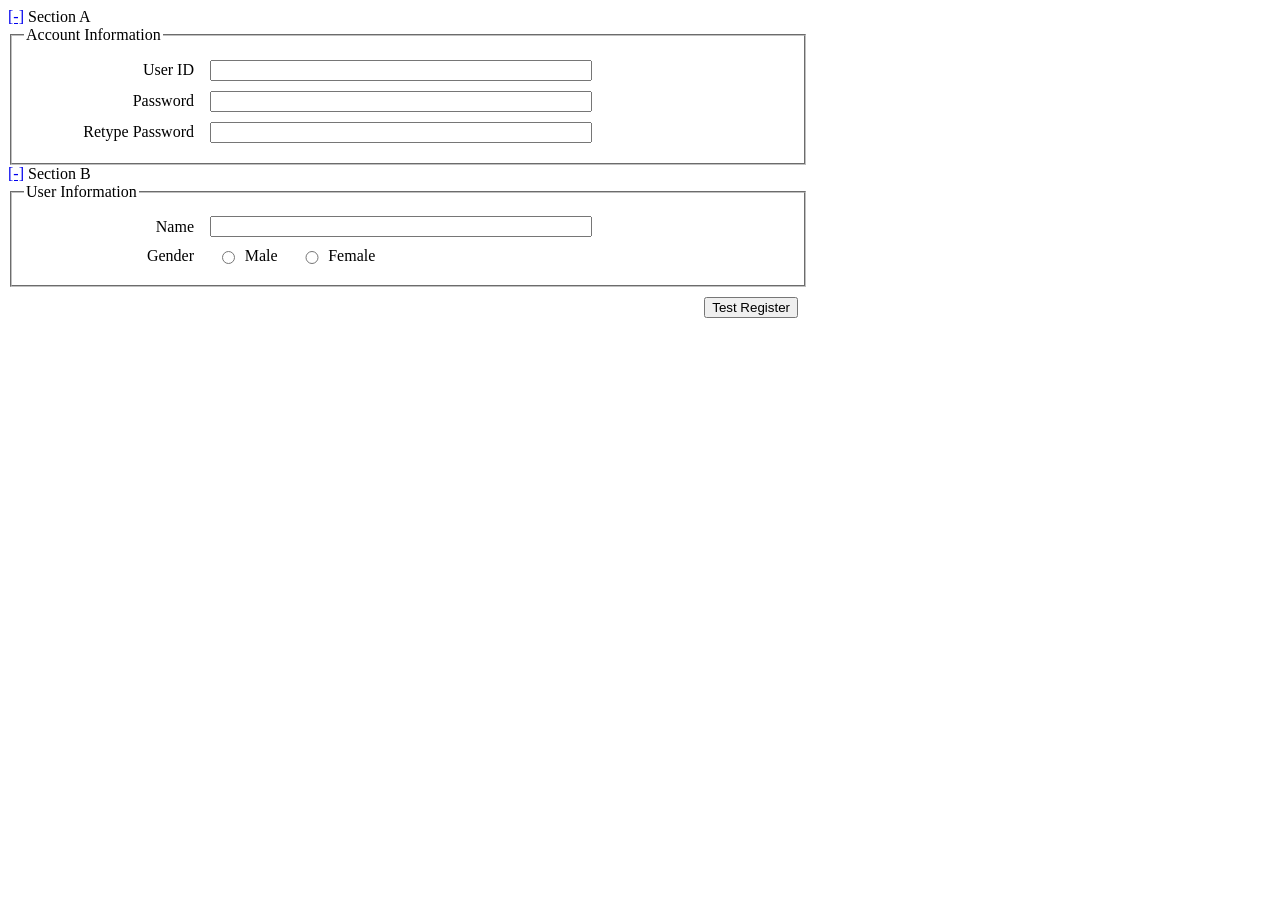
<file: lab10/regform2.html>
<!DOCTYPE html>
<html lang="en">
<head>
	<meta charset="utf-8" />	
	<meta name="description" content="Web development" />
	<meta name="keywords" content="Registration Form" />
	<meta name="author" content="put your name here" />

	<!-- (1) -->
	<link href="regform2_desktop.css" rel="stylesheet" type="text/css" media="screen and (min-device-width:481px)">
	<!-- (2) -->
	<link href="modal.css" rel="stylesheet" type="text/css">
	<!-- (3) -->
	<script src="jquery.min.js"></script>
	<!-- (4) -->
	<script src="validation.js"></script>

	<title>Web Development Form Validation Demo</title>
</head>
<body>
	<form id="regform" method="post"
		action="http://mercury.swin.edu.au/it000000/formtest.php">

		<!-- (5) -->
		<div><a class="collapse" href="#">[-]</a>
			<span>Section A</span></div>
		<fieldset>
			<legend>Account Information</legend>

			<div class="textinput">
				<label for="sid">User ID</label>
				<input id="sid" type="text" name="id" />
			</div>

			<div class="textinput">
				<label for="pwd1">Password</label>
				<input id="pwd1" type="password" name="pwd1" />
			</div>

			<div class="textinput">
				<label for="pwd2">Retype Password</label>
				<input id="pwd2" type="password" name="pwd2" />
			</div>
		</fieldset>

		<!-- (6) -->
		<div><a class="collapse" href="#">[-]</a>
			<span>Section B</span></div>
		<fieldset>
			<legend>User Information</legend>

			<div class="textinput">
				<label for="uname">Name</label>
				<input id="uname" type="text" name="uname" />
			</div>

			<div class="radioinput">
				<span class="radiolabel">Gender</span>

				<input id="genm" type="radio" name="gender" value="M" />
				<label for="genm">Male</label>

				<input id="genf" type="radio" name="gender" value="F" />
				<label for="genf">Female</label>
			</div>
		</fieldset>

		<div class="buttoninput">
			<input type="submit" value="Test Register" />
		</div>
	</form>
</body>
</html>
</file>
<file: 106730578_assign2/css/style.css>
* { box-sizing: border-box; }

body {
  margin: 0;
  font-family: Arial, sans-serif;
  line-height: 1.6;
}

img { max-width: 100%; height: auto; }
h1, h2, h3 { line-height: 1.25; }
h1 { font-size: 2.2rem; }

main { max-width: 1100px; margin: auto; padding: 35px 5%; }
main > section { margin-bottom: 25px; }

.bold { color: darkgreen; font-weight: bold; letter-spacing: 1px; }
.page-intro, .section-heading { margin-bottom: 25px; }
.page-intro { background-color: white; padding: 15px 20px; border-radius: 8px; }
.section-heading { background: white; padding: 10px 20px; border-radius: 8px; }
.section { padding: 35px 5%; }
.note { background: white; padding: 10px; border-radius: 8px; }

.site-header {
  background: whitesmoke;
  padding: 18px 5%;
  display: flex;
  justify-content: space-between;
  align-items: center;
  flex-wrap: wrap;
  gap: 15px;
}
.logo { color: darkgreen; font-size: 25px; font-weight: bold; text-decoration: none; }
nav { display: flex; flex-wrap: wrap; gap: 15px; }
nav a { color: blue; text-decoration: none; }
nav a:hover, nav .active { color: darkgreen; text-decoration: underline; }

.home {
  padding: 55px 7%;
  display: flex;
  align-items: center;
  justify-content: space-between;
  gap: 30px;
  background: lightgrey;
}
.home-content { max-width: 600px; }
.below {
  background: darkgreen;
  color: white;
  padding: 25px 7%;
  display: flex;
  justify-content: space-between;
  align-items: center;
  gap: 20px;
}
.below .bold { color: white; }

.button {
  display: inline-block;
  padding: 10px 17px;
  margin: 8px 5px 8px 0;
  border: 0;
  border-radius: 5px;
  background: darkgreen;
  color: white;
  font: inherit;
  text-decoration: none;
  cursor: pointer;
}
.button:hover { background: #2e7d32; }
.button-outline { background: gold; color: #222; }
.button-outline:hover { background: khaki; color: #222; }
.button-light { background: white; color: darkgreen; }
.button-light:hover { background: whitesmoke; color: darkgreen; }
.button-small { padding: 7px 12px; }

.feature-grid, .restaurant-grid, .recommend-results {
  display: grid;
  grid-template-columns: repeat(3, 1fr);
  gap: 20px;
}
.feature-card, .restaurant-card, .form-panel, .content-card {
  background: white;
  padding: 20px;
  border-radius: 8px;
  box-shadow: 0 2px 7px black;
}
.restaurant-art img { width: 100%; height: 200px; object-fit: cover; border-radius: 6px; }
.tag-row { display: flex; flex-wrap: wrap; gap: 5px; }
.tag, .price { font-weight: bold; color: darkgreen; }
.price span { color: dimgrey; font-weight: normal; }
.deposit { background: whitesmoke; padding: 8px; }

.recommend-results { background: white; padding: 20px; border-radius: 8px; }
.match-card { border: 1px solid lightgrey; border-radius: 8px; padding: 15px; }
.empty-state, .partial-note { color: dimgrey; }
.partial-note { font-style: italic; }

.form-panel form > div:first-child { display: grid; grid-template-columns: 1fr 1fr; gap: 0 20px; }
.full-width { grid-column: 1 / -1; }
label, legend { font-weight: bold; }
label { display: block; margin-bottom: 5px; }
input, select, textarea {
  width: 100%;
  padding: 10px;
  margin-bottom: 8px;
  border: 1px solid dimgrey;
  border-radius: 4px;
  font: inherit;
}
input[type="radio"], input[type="checkbox"] { width: auto; margin-bottom: 0; }
fieldset { border: 1px solid lightgrey; border-radius: 5px; margin-bottom: 15px; }
.choice-row { display: flex; flex-wrap: wrap; gap: 15px; }
.choice-row label, fieldset label { font-weight: normal; }
small { display: block; color: dimgrey; }
.error { display: block; color: #b00020; font-size: 14px; }
.form-message { font-weight: bold; }
.form-message.success { color: darkgreen; }
.form-message.failure { color: #b00020; }
.hidden { display: none !important; }

#bill-result { background: whitesmoke; padding: 20px; margin-top: 20px; border-radius: 8px; }
#bill-result h2 { margin-top: 0; }
#bill-result strong { margin-left: 15px; }

.site-footer { padding: 20px; text-align: center; color: white; background-color: black; }
.site-footer strong { color: aqua; }


/* Tablet (768px to 1023px): two columns */
@media (min-width: 768px) and (max-width: 1023px) {
  .feature-grid, .restaurant-grid, .recommend-results { grid-template-columns: repeat(2, 1fr); }
  h1 { font-size: 2rem; }
}

/* Mobile (767px and narrower): one column */
@media (max-width: 767px) {
  .home, .below { flex-direction: column; align-items: flex-start; }
  .feature-grid, .restaurant-grid, .recommend-results { grid-template-columns: 1fr; }
  .form-panel form > div:first-child { grid-template-columns: 1fr; }
  .section { padding: 25px 0; }
  h1 { font-size: 1.8rem; }
}
</file>
<file: lab10/regform2_desktop.css>
/* Style the form to a fixed width so the form looks the same
   even if the browser window is resized */
form {
	width: 50em;
}

/* Style text input rows using Flexbox */
.textinput {
	display: flex;              /* place label and input in one row */
	align-items: center;        /* vertically align label and input */
	margin: 10px;               /* spacing between rows */
}

/* Style labels for text input fields */
.textinput label {
	text-align: right;          /* align label text to the right */
	width: 10em;                /* fixed label width */
	margin-right: 1em;          /* space between label and input */
}

/* Style text input fields */
.textinput input {
	width: 50%;                 /* consistent input width */
}

/* Style radio button input using Flexbox */
.radioinput {
	display: flex;              /* place Gender, radio buttons and labels in one row */
	align-items: center;        /* vertically align items */
	margin: 10px;               /* spacing around the radio input row */
}

/* Style the Gender label */
.radiolabel {
	text-align: right;          /* align text to the right */
	width: 10em;                /* match text input label width */
	margin-right: 1em;          /* space between label and radio buttons */
}

/* Style radio buttons */
.radioinput input {
	width: 2em;                 /* small width for radio buttons */
}

/* Style radio labels */
.radioinput label {
	text-align: left;           /* align radio label text to the left */
	margin-right: 1em;          /* space between options */
}

/* Style button input */
.buttoninput {
	text-align: right;          /* align submit button to the right */
	margin: 10px;
}

.buttoninput input {
	width: auto;                /* keep button width natural */
}
</file>
<file: lab10/modal.css>
/* Using CSS to style a button */
.button {
	border: 1px solid black;
	border-radius: 5px;
	background-color: lightgrey;
	background: linear-gradient(#ccc, lightgrey);
	padding: 0.25em;            /* Creates spacing around the text */
	text-decoration: none;
	font-family: Arial, sans-serif;
	margin-right: 20px;
}

.button:hover {
	background-color: darkgrey;
	background: linear-gradient(#ccc, darkgrey);
	text-decoration: underline;
}

/* Use a flex container when a button needs to be aligned to the right */
.buttonrow {
	display: flex;
	justify-content: flex-end;
}

/* Using CSS to style a window */
.window {						/* apply style to HTML elements having window as class name */
	display: none;				/* window is initially not visible */
	z-index: 2;					/* place window on top */
	position: fixed;			/* place window on a fixed location */

	top: 50%;					/* place the top left corner of the window at */
	left: 50%;					/* the centre of the screen */
	margin-top: -5em;			/* adjust the window by moving it up */
	margin-left: -11em;			/* then moving it left to centre the window */
	
	background-color: lightblue;	/* uses a lightblue background */
	border-radius: 15px;		/* create a rounded corner */
	border: solid 1px blue;
	box-shadow: 10px 10px 5px #888;
	padding: 5px;				/* add spacing around the text */
	width: 22em;
	height: 10em;
}

/* Sets up a transparent pane on the screen, preventing the user from clicking on any
   items at layer 0 on the screen */
#scrnOverlay {
	z-index: 1;					/* use layer 1 to overlay everything in layer 0 */
	visibility: hidden;

	position: fixed;			/* block out the whole screen */
	top: 0;
	bottom: 0;
	left: 0;
	right: 0;

	background-color: grey;
	opacity: 0.5;
}
</file>
